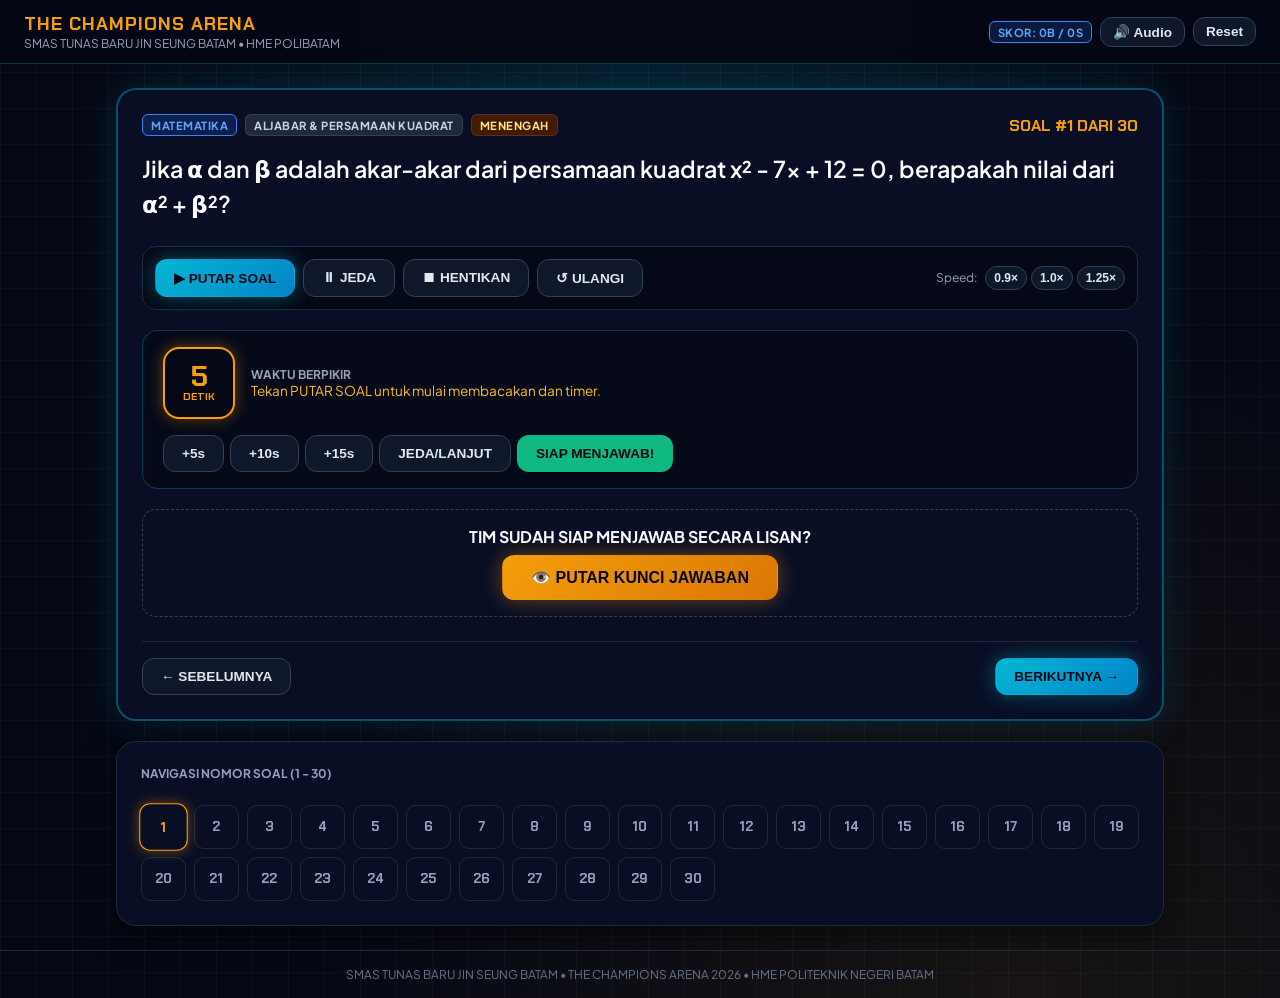
<file: public/the_champions_arena.html>
<!DOCTYPE html>
<html lang="id">
<head>
  <meta charset="UTF-8">
  <meta name="viewport" content="width=device-width, initial-scale=1.0">
  <title>THE CHAMPIONS ARENA — SMAS Tunas Baru Jin Seung Batam</title>
  <meta name="description" content="Aplikasi Cerdas Cermat Mandiri Persiapan Juara 1 The Champions Arena - HME Polibatam">
  <link rel="preconnect" href="https://fonts.googleapis.com">
  <link rel="preconnect" href="https://fonts.gstatic.com" crossorigin>
  <link href="https://fonts.googleapis.com/css2?family=Chakra+Petch:wght@500;600;700&family=Plus+Jakarta+Sans:wght@400;500;600;700;800&display=swap" rel="stylesheet">
  <style>
    :root {
      --bg: #050814;
      --card-bg: #090e24;
      --navy-dark: #0b132b;
      --cyan: #06b6d4;
      --cyan-glow: rgba(6, 182, 212, 0.4);
      --gold: #f59e0b;
      --gold-glow: rgba(245, 158, 11, 0.4);
      --emerald: #10b981;
      --rose: #ef4444;
      --text-main: #f8fafc;
      --text-muted: #94a3b8;
      --border: #1e293b;
    }
    * {
      box-sizing: border-box;
      margin: 0;
      padding: 0;
    }
    body {
      background-color: var(--bg);
      color: var(--text-main);
      font-family: 'Plus Jakarta Sans', system-ui, sans-serif;
      min-height: 100vh;
      display: flex;
      flex-direction: column;
      background-image: 
        radial-gradient(ellipse at 50% 0%, rgba(6, 182, 212, 0.12) 0%, transparent 60%),
        radial-gradient(ellipse at 80% 100%, rgba(245, 158, 11, 0.08) 0%, transparent 50%),
        linear-gradient(to right, rgba(255, 255, 255, 0.03) 1px, transparent 1px),
        linear-gradient(to bottom, rgba(255, 255, 255, 0.03) 1px, transparent 1px);
      background-size: 100% 100%, 100% 100%, 36px 36px, 36px 36px;
    }
    header {
      background: rgba(5, 8, 20, 0.95);
      backdrop-filter: blur(8px);
      border-bottom: 1px solid rgba(6, 182, 212, 0.3);
      padding: 12px 24px;
      display: flex;
      justify-content: space-between;
      align-items: center;
      position: sticky;
      top: 0;
      z-index: 50;
    }
    .brand-title {
      font-family: 'Chakra Petch', sans-serif;
      font-weight: 800;
      font-size: 1.15rem;
      color: var(--gold);
      letter-spacing: 1px;
    }
    .brand-sub {
      font-size: 0.75rem;
      color: var(--text-muted);
    }
    .badge {
      display: inline-block;
      padding: 3px 8px;
      border-radius: 6px;
      font-size: 0.7rem;
      font-weight: 700;
      letter-spacing: 0.5px;
      text-transform: uppercase;
      border: 1px solid rgba(255, 255, 255, 0.1);
    }
    .badge-math { background: rgba(37, 99, 235, 0.2); color: #60a5fa; border-color: #3b82f6; }
    .badge-phys { background: rgba(147, 51, 234, 0.2); color: #c084fc; border-color: #a855f7; }
    .badge-eng { background: rgba(16, 185, 129, 0.2); color: #34d399; border-color: #10b981; }
    .badge-chem { background: rgba(245, 158, 11, 0.2); color: #fbbf24; border-color: #f59e0b; }

    main {
      flex: 1;
      max-width: 1080px;
      width: 100%;
      margin: 0 auto;
      padding: 24px 16px;
    }
    .card {
      background: var(--card-bg);
      border: 1px solid var(--border);
      border-radius: 20px;
      padding: 24px;
      box-shadow: 0 10px 30px rgba(0, 0, 0, 0.5);
    }
    .arena-card {
      border: 2px solid rgba(6, 182, 212, 0.4);
      box-shadow: 0 0 40px rgba(6, 182, 212, 0.15);
      position: relative;
    }
    .q-text {
      font-size: 1.45rem;
      font-weight: 600;
      line-height: 1.5;
      margin: 16px 0 24px 0;
      color: #ffffff;
    }
    .btn {
      display: inline-flex;
      align-items: center;
      justify-content: center;
      gap: 8px;
      padding: 10px 18px;
      border-radius: 12px;
      font-weight: 700;
      font-size: 0.85rem;
      cursor: pointer;
      border: 1px solid transparent;
      transition: all 0.2s ease;
      user-select: none;
    }
    .btn:active { transform: scale(0.96); }
    .btn-gold {
      background: linear-gradient(135deg, #f59e0b, #d97706);
      color: #050814;
      box-shadow: 0 0 20px var(--gold-glow);
    }
    .btn-cyan {
      background: linear-gradient(135deg, #06b6d4, #0284c7);
      color: #050814;
      box-shadow: 0 0 20px var(--cyan-glow);
    }
    .btn-emerald {
      background: #10b981;
      color: #050814;
    }
    .btn-rose {
      background: #ef4444;
      color: #ffffff;
    }
    .btn-dark {
      background: #0f172a;
      border-color: #334155;
      color: #e2e8f0;
    }
    .btn-dark:hover { background: #1e293b; }

    /* Timer Box */
    .timer-container {
      display: flex;
      align-items: center;
      justify-content: space-between;
      flex-wrap: wrap;
      gap: 16px;
      background: rgba(5, 8, 20, 0.7);
      border: 1px solid rgba(6, 182, 212, 0.3);
      padding: 16px 20px;
      border-radius: 16px;
      margin: 20px 0;
    }
    .timer-badge {
      display: flex;
      flex-direction: column;
      align-items: center;
      justify-content: center;
      width: 72px;
      height: 72px;
      border-radius: 16px;
      border: 2px solid var(--gold);
      background: #050814;
      color: var(--gold);
      font-family: 'Chakra Petch', sans-serif;
      font-weight: 800;
      box-shadow: 0 0 15px var(--gold-glow);
    }
    .timer-num { font-size: 1.8rem; line-height: 1; }
    .timer-unit { font-size: 0.65rem; text-transform: uppercase; }
    .timer-urgent {
      border-color: var(--rose) !important;
      color: var(--rose) !important;
      box-shadow: 0 0 20px rgba(239, 68, 68, 0.6) !important;
      animation: pulse 1s infinite;
    }
    @keyframes pulse {
      0%, 100% { transform: scale(1); }
      50% { transform: scale(1.05); }
    }

    /* Grid Navigation */
    .grid-nav {
      display: grid;
      grid-template-columns: repeat(auto-fill, minmax(44px, 1fr));
      gap: 8px;
      margin-top: 24px;
    }
    .grid-btn {
      height: 44px;
      border-radius: 10px;
      border: 1px solid #1e293b;
      background: #090e24;
      color: #94a3b8;
      font-family: 'Chakra Petch', sans-serif;
      font-weight: 700;
      cursor: pointer;
      display: flex;
      align-items: center;
      justify-content: center;
      transition: all 0.15s;
    }
    .grid-btn.active {
      border-color: var(--gold);
      color: var(--gold);
      box-shadow: 0 0 12px var(--gold-glow);
      transform: scale(1.08);
    }
    .grid-btn.correct { background: rgba(16, 185, 129, 0.25); border-color: var(--emerald); color: var(--emerald); }
    .grid-btn.wrong { background: rgba(239, 68, 68, 0.25); border-color: var(--rose); color: var(--rose); }

    /* Answer box */
    .answer-box {
      background: linear-gradient(135deg, rgba(245, 158, 11, 0.1), rgba(6, 182, 212, 0.05));
      border: 2px solid var(--gold);
      border-radius: 16px;
      padding: 24px;
      margin-top: 20px;
    }
    .answer-title {
      font-size: 2rem;
      font-weight: 800;
      color: #ffffff;
      margin: 8px 0;
    }
    .explanation {
      background: rgba(0, 0, 0, 0.4);
      padding: 12px 16px;
      border-radius: 10px;
      font-size: 0.85rem;
      color: #cbd5e1;
      margin-top: 12px;
      line-height: 1.5;
    }
    footer {
      border-top: 1px solid #1e293b;
      padding: 16px;
      text-align: center;
      font-size: 0.75rem;
      color: #64748b;
    }
    .hidden { display: none !important; }
  </style>
</head>
<body>
  <header>
    <div>
      <div class="brand-title">THE CHAMPIONS ARENA</div>
      <div class="brand-sub">SMAS TUNAS BARU JIN SEUNG BATAM • HME POLIBATAM</div>
    </div>
    <div style="display:flex; gap:8px; align-items:center;">
      <span class="badge badge-math" id="score-badge">Skor: 0B / 0S</span>
      <button class="btn btn-dark" onclick="toggleAudio()" id="audio-toggle-btn" style="padding:6px 12px;">🔊 Audio</button>
      <button class="btn btn-dark" onclick="openResetModal()" style="padding:6px 12px;">Reset</button>
    </div>
  </header>

  <main>
    <!-- View: Question Card -->
    <div id="arena-view" class="card arena-card">
      <div style="display:flex; justify-content:space-between; align-items:center; flex-wrap:wrap; gap:8px;">
        <div style="display:flex; gap:8px; align-items:center;">
          <span class="badge badge-math" id="q-category">MATEMATIKA</span>
          <span class="badge" style="background:#1e293b; color:#cbd5e1;" id="q-topic">Topik</span>
          <span class="badge" style="background:#451a03; color:#fde68a;" id="q-difficulty">Tinggi</span>
        </div>
        <div style="font-family:'Chakra Petch', sans-serif; font-weight:700; color:var(--gold);" id="q-counter">
          SOAL #1 DARI 30
        </div>
      </div>

      <div class="q-text" id="q-text">
        Loading soal...
      </div>

      <!-- TTS Bar -->
      <div style="background:rgba(0,0,0,0.4); border:1px solid #1e293b; padding:12px; border-radius:14px; display:flex; flex-wrap:wrap; gap:8px; align-items:center; justify-content:space-between;">
        <div style="display:flex; gap:8px; flex-wrap:wrap;">
          <button class="btn btn-cyan" onclick="playQuestionSpeech()">▶ PUTAR SOAL</button>
          <button class="btn btn-dark" onclick="pauseSpeech()">⏸ JEDA</button>
          <button class="btn btn-dark" onclick="stopSpeech()">⏹ HENTIKAN</button>
          <button class="btn btn-dark" onclick="playQuestionSpeech()">↺ ULANGI</button>
        </div>
        <div style="display:flex; gap:4px; align-items:center;">
          <span style="font-size:0.75rem; color:#94a3b8; margin-right:4px;">Speed:</span>
          <button class="btn btn-dark" style="padding:4px 8px; font-size:0.75rem;" onclick="setSpeed(0.9)">0.9×</button>
          <button class="btn btn-dark" style="padding:4px 8px; font-size:0.75rem;" onclick="setSpeed(1.0)">1.0×</button>
          <button class="btn btn-dark" style="padding:4px 8px; font-size:0.75rem;" onclick="setSpeed(1.25)">1.25×</button>
        </div>
      </div>

      <!-- Timer Section -->
      <div class="timer-container">
        <div style="display:flex; align-items:center; gap:16px;">
          <div class="timer-badge" id="timer-box">
            <span class="timer-num" id="timer-val">5</span>
            <span class="timer-unit">DETIK</span>
          </div>
          <div>
            <div style="font-size:0.75rem; font-weight:700; color:#94a3b8; text-transform:uppercase;">WAKTU BERPIKIR</div>
            <div id="timer-status" style="font-size:0.85rem; color:#fbbf24;">Siap atau tekan putar soal untuk mulai timer.</div>
          </div>
        </div>

        <div style="display:flex; gap:6px; flex-wrap:wrap;">
          <button class="btn btn-dark" onclick="extendTimer(5)">+5s</button>
          <button class="btn btn-dark" onclick="extendTimer(10)">+10s</button>
          <button class="btn btn-dark" onclick="extendTimer(15)">+15s</button>
          <button class="btn btn-dark" onclick="toggleTimer()">JEDA/LANJUT</button>
          <button class="btn btn-emerald" onclick="readyToAnswer()">SIAP MENJAWAB!</button>
        </div>
      </div>

      <!-- Answer / Reveal Box -->
      <div id="ready-panel" style="text-align:center; padding:16px; border:1px dashed #334155; border-radius:14px; margin-top:16px;">
        <div style="font-weight:700; margin-bottom:8px;">TIM SUDAH SIAP MENJAWAB SECARA LISAN?</div>
        <button class="btn btn-gold" style="font-size:1rem; padding:12px 28px;" onclick="revealAnswer()">
          👁️ PUTAR KUNCI JAWABAN
        </button>
      </div>

      <div id="answer-panel" class="answer-box hidden">
        <div style="font-size:0.75rem; font-weight:700; color:var(--gold); text-transform:uppercase;">KUNCI JAWABAN RESMI</div>
        <div class="answer-title" id="ans-text">25</div>
        <div class="explanation" id="ans-expl">Pembahasan soal...</div>

        <div style="margin-top:20px;">
          <div style="font-size:0.75rem; font-weight:700; color:#94a3b8; text-transform:uppercase; margin-bottom:8px; text-align:center;">PENILAIAN JAWABAN</div>
          <div style="display:grid; grid-template-columns:1fr 1fr; gap:12px;">
            <button class="btn btn-emerald" style="padding:14px; font-size:1rem;" onclick="scoreAnswer('correct')">
              ✓ JAWABAN BENAR
            </button>
            <button class="btn btn-rose" style="padding:14px; font-size:1rem;" onclick="scoreAnswer('wrong')">
              ✕ JAWABAN SALAH
            </button>
          </div>
        </div>
      </div>

      <!-- Nav buttons -->
      <div style="display:flex; justify-content:space-between; margin-top:24px; padding-top:16px; border-top:1px solid #1e293b;">
        <button class="btn btn-dark" onclick="prevQuestion()" id="btn-prev">← SEBELUMNYA</button>
        <button class="btn btn-cyan" onclick="nextQuestion()" id="btn-next">BERIKUTNYA →</button>
      </div>
    </div>

    <!-- 1-30 Grid Matrix -->
    <div class="card" style="margin-top:20px;">
      <div style="font-size:0.75rem; font-weight:700; color:#94a3b8; text-transform:uppercase; margin-bottom:8px;">
        NAVIGASI NOMOR SOAL (1 - 30)
      </div>
      <div class="grid-nav" id="grid-container"></div>
    </div>
  </main>

  <footer>
    SMAS TUNAS BARU JIN SEUNG BATAM • THE CHAMPIONS ARENA 2026 • HME POLITEKNIK NEGERI BATAM
  </footer>

  <script>
    // 30 Verified Questions Database
    const QUESTIONS = [
      { id: 1, category: "MATEMATIKA", difficulty: "Menengah", topic: "Aljabar & Persamaan Kuadrat", text: "Jika α dan β adalah akar-akar dari persamaan kuadrat x² - 7x + 12 = 0, berapakah nilai dari α² + β²?", tts: "Soal nomor 1. Kategori Matematika. Jika alfa dan beta adalah akar-akar dari persamaan kuadrat x kuadrat dikurang tujuh x ditambah dua belas sama dengan nol, berapakah nilai dari alfa kuadrat ditambah beta kuadrat?", ans: "25", expl: "Berdasarkan Teorema Vieta: α + β = 7 dan α · β = 12. Nilai α² + β² = (α + β)² - 2αβ = 7² - 2(12) = 49 - 24 = 25." },
      { id: 2, category: "MATEMATIKA", difficulty: "Menengah", topic: "Barisan & Deret", text: "Suku ke-3 suatu barisan aritmetika adalah 11 dan suku ke-8 adalah 26. Berapakah nilai suku ke-15 barisan tersebut?", tts: "Soal nomor 2. Kategori Matematika. Suku ke-tiga suatu barisan aritmetika adalah sebelas dan suku ke-delapan adalah dua puluh enam. Berapakah nilai suku ke-lima belas barisan tersebut?", ans: "47", expl: "Beda b = (26 - 11) / (8 - 3) = 3. Suku pertama a = 11 - 2(3) = 5. U15 = a + 14b = 5 + 14(3) = 47." },
      { id: 3, category: "MATEMATIKA", difficulty: "Tinggi", topic: "Trigonometri Sudut Rangkap", text: "Jika sudut lancip x memenuhi sin x = 3/5, berapakah nilai eksak dari cos 2x?", tts: "Soal nomor 3. Kategori Matematika. Jika sudut lancip x memenuhi sinus x sama dengan tiga per lima, berapakah nilai eksak dari cosinus dua x?", ans: "7/25", expl: "Rumus sudut rangkap cos 2x = 1 - 2 sin² x = 1 - 2(9/25) = 1 - 18/25 = 7/25 (atau 0,28)." },
      { id: 4, category: "MATEMATIKA", difficulty: "Menengah", topic: "Logaritma", text: "Berapakah nilai sederhana dari ²log 48 - ²log 3 + ³log 27?", tts: "Soal nomor 4. Kategori Matematika. Berapakah nilai sederhana dari dua log empat puluh delapan dikurang dua log tiga ditambah tiga log dua puluh tujuh?", ans: "7", expl: "²log (48/3) = ²log 16 = 4. Dan ³log 27 = 3. Maka 4 + 3 = 7." },
      { id: 5, category: "MATEMATIKA", difficulty: "Tinggi", topic: "Kombinatorika & Peluang", text: "Dari sebuah klub riset beranggotakan 6 siswa laki-laki dan 4 siswa perempuan, akan dibentuk delegasi cerdas cermat 3 orang. Berapa banyak kombinasi delegasi yang terdiri tepat atas 2 laki-laki dan 1 perempuan?", tts: "Soal nomor 5. Kategori Matematika. Berapa banyak kombinasi delegasi yang terdiri tepat atas dua laki-laki dan satu perempuan dari enam laki-laki dan empat perempuan?", ans: "60", expl: "C(6,2) × C(4,1) = 15 × 4 = 60 cara." },
      { id: 6, category: "MATEMATIKA", difficulty: "Menengah", topic: "Geometri Dimensi Tiga", text: "Sebuah kubus ABCD.EFGH memiliki panjang rusuk 6 cm. Berapakah panjang diagonal ruang AG kubus tersebut?", tts: "Soal nomor 6. Kategori Matematika. Sebuah kubus memiliki panjang rusuk enam sentimeter. Berapakah panjang diagonal ruang kubus tersebut?", ans: "6√3 cm", expl: "Panjang diagonal ruang kubus rusuk s adalah s√3 = 6√3 cm." },
      { id: 7, category: "MATEMATIKA", difficulty: "Tinggi", topic: "Kalkulus & Garis Singgung", text: "Tentukan gradien garis singgung pada kurva y = 2x³ - 3x² + 5 di titik dengan absis x = 2.", tts: "Soal nomor 7. Kategori Matematika. Tentukan gradien garis singgung kurva y sama dengan dua x pangkat tiga dikurang tiga x kuadrat ditambah lima pada absis x sama dengan dua.", ans: "12", expl: "y' = 6x² - 6x. Substitusi x = 2: m = 6(4) - 6(2) = 24 - 12 = 12." },
      { id: 8, category: "MATEMATIKA", difficulty: "Menengah", topic: "Matriks & Determinan", text: "Diberikan matriks A ordo 2x2 dengan baris pertama [4, 3] dan baris kedua [2, 5]. Berapakah nilai determinan dari matriks A tersebut?", tts: "Soal nomor 8. Kategori Matematika. Diberikan matriks A ordo dua kali dua dengan baris pertama empat dan tiga, serta baris kedua dua dan lima. Berapakah nilai determinan matriks A?", ans: "14", expl: "det(A) = (4)(5) - (3)(2) = 20 - 6 = 14." },

      { id: 9, category: "FISIKA", difficulty: "Menengah", topic: "Kinematika GLBB", text: "Sebuah robot beroda mula-mula diam lalu dipercepat beraturan sebesar 3 m/s² selama 6 sekon pada lintasan lurus. Berapakah total jarak yang ditempuhnya?", tts: "Soal nomor 9. Kategori Fisika. Sebuah robot mula-mula diam dipercepat beraturan sebesar tiga meter per sekon kuadrat selama enam sekon. Berapakah total jarak tempuhnya?", ans: "54 meter", expl: "s = v0·t + ½ a·t² = 0 + ½(3)(36) = 54 meter." },
      { id: 10, category: "FISIKA", difficulty: "Menengah", topic: "Hukum II Newton", text: "Sebuah balok bermassa 5 kg ditarik dengan gaya horizontal konstan sebesar 30 Newton di atas lantai licin tanpa gesekan. Berapakah percepatan gerak balok tersebut?", tts: "Soal nomor 10. Kategori Fisika. Balok bermassa lima kilogram ditarik dengan gaya tiga puluh Newton di lantai licin. Berapakah percepatan geraknya?", ans: "6 m/s²", expl: "a = ΣF / m = 30 / 5 = 6 m/s²." },
      { id: 11, category: "FISIKA", difficulty: "Menengah", topic: "Energi Mekanik", text: "Sebuah benda bermassa 2 kg jatuh bebas dari keadaan diam pada ketinggian 10 meter di atas tanah. Dengan percepatan gravitasi g = 10 m/s², berapakah energi kinetik benda saat menyentuh tanah?", tts: "Soal nomor 11. Kategori Fisika. Benda bermassa dua kilogram jatuh bebas dari ketinggian sepuluh meter dengan gravitasi sepuluh. Berapakah energi kinetiknya saat menyentuh tanah?", ans: "200 Joule", expl: "Ek = Ep_awal = m·g·h = 2 × 10 × 10 = 200 Joule." },
      { id: 12, category: "FISIKA", difficulty: "Tinggi", topic: "Impuls & Momentum", text: "Sebuah bola bermassa 0,2 kg bergerak ke barat dengan kelajuan 15 m/s, dipukul balik ke timur dengan kelajuan 25 m/s. Berapakah besar impuls tumbukan yang dialami bola?", tts: "Soal nomor 12. Kategori Fisika. Bola bermassa nol koma dua kilogram bergerak lima belas meter per sekon, lalu dipukul balik menjadi dua puluh lima meter per sekon. Berapakah besar impuls tumbukannya?", ans: "8 N·s", expl: "I = m · |v2 - v1| = 0,2 × |25 - (-15)| = 0,2 × 40 = 8 N·s." },
      { id: 13, category: "FISIKA", difficulty: "Menengah", topic: "Tekanan Hidrostatis", text: "Berapakah besar tekanan hidrostatis pada kedalaman 4 meter di dalam air tawar bermassa jenis 1000 kg/m³? Gunakan g = 10 m/s².", tts: "Soal nomor 13. Kategori Fisika. Berapakah besar tekanan hidrostatis pada kedalaman empat meter di dalam air bermassa jenis seribu dengan gravitasi sepuluh?", ans: "40.000 Pa", expl: "Ph = ρ·g·h = 1000 × 10 × 4 = 40.000 Pa (40 kPa)." },
      { id: 14, category: "FISIKA", difficulty: "Tinggi", topic: "Efisiensi Mesin Carnot", text: "Sebuah mesin kalor Carnot beroperasi di antara reservoir suhu 500 Kelvin dan 300 Kelvin. Berapakah efisiensi termal maksimum mesin tersebut dalam persen?", tts: "Soal nomor 14. Kategori Fisika. Mesin Carnot bekerja antara reservoir lima ratus Kelvin dan tiga ratus Kelvin. Berapakah efisiensinya dalam persen?", ans: "40%", expl: "η = (1 - 300/500) × 100% = 40%." },
      { id: 15, category: "FISIKA", difficulty: "Menengah", topic: "Rangkaian Paralel", text: "Tiga buah resistor identik masing-masing bernilai 6 Ohm dirangkai secara paralel. Berapakah nilai hambatan pengganti total rangkaian tersebut?", tts: "Soal nomor 15. Kategori Fisika. Tiga resistor bernilai enam Ohm dirangkai paralel. Berapakah hambatan pengganti totalnya?", ans: "2 Ohm", expl: "Rp = 6 / 3 = 2 Ohm." },
      { id: 16, category: "FISIKA", difficulty: "Menengah", topic: "Gelombang & Bunyi", text: "Apakah nama fenomena fisis berupa perubahan frekuensi gelombang bunyi akibat gerak relatif antara sumber bunyi dan pengamat?", tts: "Soal nomor 16. Kategori Fisika. Apakah nama fenomena fisis berupa perubahan frekuensi gelombang bunyi akibat gerak relatif antara sumber dan pengamat?", ans: "Efek Doppler", expl: "Efek Doppler adalah gejala perubahan frekuensi teramati akibat gerak relatif sumber dan pendengar." },

      { id: 17, category: "BAHASA INGGRIS", difficulty: "Menengah", topic: "Vocabulary & Synonyms", text: "What is the precise academic synonym for the adjective 'meticulous'?", tts: "Question number 17. English Category. What is the precise academic synonym for the adjective meticulous?", ans: "Thorough", expl: "'Meticulous' means very careful and precise; its primary synonym is 'thorough'." },
      { id: 18, category: "BAHASA INGGRIS", difficulty: "Menengah", topic: "Second Conditional", text: "Complete the sentence with the correct verb form: 'If our robotics team (have) modern sensors, we would definitely win the national competition.'", tts: "Question number 18. Complete the sentence with the correct verb form: If our robotics team have modern sensors, we would win.", ans: "had", expl: "Second conditional uses: If + Simple Past (had), would + infinitive." },
      { id: 19, category: "BAHASA INGGRIS", difficulty: "Tinggi", topic: "Subject-Verb Agreement", text: "Choose the correct verb in parentheses: 'Neither the teacher nor the students (was / were) present during the electronic seminar yesterday.'", tts: "Question number 19. Choose the correct verb: Neither the teacher nor the students was or were present.", ans: "were", expl: "In 'neither... nor...', the verb agrees with the closer subject ('the students' -> 'were')." },
      { id: 20, category: "BAHASA INGGRIS", difficulty: "Menengah", topic: "Idiomatic Expressions", text: "What is the definition of the common English idiom 'to bite the bullet'?", tts: "Question number 20. What is the definition of the English idiom: to bite the bullet?", ans: "To face a difficult situation with courage", expl: "'To bite the bullet' means to bravely face or endure a tough, unpleasant situation." },
      { id: 21, category: "BAHASA INGGRIS", difficulty: "Tinggi", topic: "Antonyms", text: "What is the antonym of the word 'ephemeral', which describes something lasting for a very short time?", tts: "Question number 21. What is the antonym of the word ephemeral?", ans: "Permanent", expl: "'Ephemeral' means transitory; its antonym is 'permanent' or 'eternal'." },
      { id: 22, category: "BAHASA INGGRIS", difficulty: "Menengah", topic: "Passive Voice", text: "Transform the following sentence into the correct passive voice: 'Alexander Fleming discovered penicillin in 1928.'", tts: "Question number 22. Transform into passive voice: Alexander Fleming discovered penicillin in 1928.", ans: "Penicillin was discovered by Alexander Fleming in 1928", expl: "Simple past passive: Subject + was + past participle + by agent." },
      { id: 23, category: "BAHASA INGGRIS", difficulty: "Tinggi", topic: "Figures of Speech", text: "Identify the figure of speech used in this sentence: 'The ruthless lightning danced furiously across the midnight sky.'", tts: "Question number 23. Identify the figure of speech: The ruthless lightning danced furiously across the midnight sky.", ans: "Personification", expl: "Personification attributes human qualities (dancing) to non-human elements (lightning)." },

      { id: 24, category: "KIMIA", difficulty: "Menengah", topic: "Konfigurasi Elektron", text: "Unsur klorin (Cl) memiliki nomor atom 17. Berapakah jumlah elektron valensi yang terdapat pada kulit terluar atom klorin tersebut?", tts: "Soal nomor 24. Kategori Kimia. Unsur klorin memiliki nomor atom tujuh belas. Berapakah jumlah elektron valensinya?", ans: "7", expl: "Konfigurasi Cl (Z=17): 1s² 2s² 2p⁶ 3s² 3p⁵. Kulit n=3 memiliki 2 + 5 = 7 elektron valensi." },
      { id: 25, category: "KIMIA", difficulty: "Menengah", topic: "Stoikiometri & Mol", text: "Berapakah massa dari 0,5 mol gas karbon dioksida (CO₂)? Diketahui Ar C = 12 dan Ar O = 16.", tts: "Soal nomor 25. Kategori Kimia. Berapakah massa dari nol koma lima mol gas karbon dioksida dengan Ar C dua belas dan Ar O enam belas?", ans: "22 gram", expl: "Mr CO₂ = 12 + 32 = 44 g/mol. Massa = 0,5 mol × 44 g/mol = 22 gram." },
      { id: 26, category: "KIMIA", difficulty: "Menengah", topic: "pH Asam Kuat", text: "Berapakah nilai pH dari suatu larutan asam klorida (HCl) yang memiliki konsentrasi ion hidrogen [H⁺] sebesar 0,001 M (10⁻³ M)?", tts: "Soal nomor 26. Kategori Kimia. Berapakah nilai pH larutan asam klorida dengan konsentrasi sepuluh pangkat minus tiga Molar?", ans: "3", expl: "pH = -log [H⁺] = -log (10⁻³) = 3." },
      { id: 27, category: "KIMIA", difficulty: "Tinggi", topic: "Bilangan Oksidasi", text: "Tentukan bilangan oksidasi unsur mangan (Mn) di dalam ion permanganat (MnO₄⁻).", tts: "Soal nomor 27. Kategori Kimia. Tentukan bilangan oksidasi unsur mangan di dalam ion permanganat MnO empat minus.", ans: "+7", expl: "Mn + 4(-2) = -1 => Mn - 8 = -1 => Mn = +7." },
      { id: 28, category: "KIMIA", difficulty: "Menengah", topic: "Sifat Keperiodikan", text: "Dalam satu periode pada sistem periodik unsur dari arah kiri ke kanan, bagaimanakah kecenderungan ukuran jari-jari atom?", tts: "Soal nomor 28. Kategori Kimia. Dalam satu periode dari kiri ke kanan, bagaimanakah kecenderungan ukuran jari-jari atom?", ans: "Semakin kecil", expl: "Muatan inti efektif bertambah kuat menarik elektron terluar ke inti sehingga jari-jari atom makin mengecil." },
      { id: 29, category: "KIMIA", difficulty: "Menengah", topic: "Termokimia", text: "Apakah sebutan untuk reaksi kimia yang melepaskan kalor ke lingkungan dan memiliki nilai perubahan entalpi bertanda negatif (ΔH < 0)?", tts: "Soal nomor 29. Kategori Kimia. Apakah sebutan untuk reaksi kimia yang melepaskan kalor ke lingkungan dengan delta H negatif?", ans: "Reaksi Eksoterm", expl: "Reaksi eksoterm melepaskan kalor dari sistem ke lingkungan dengan ΔH < 0." },
      { id: 30, category: "KIMIA", difficulty: "Tinggi", topic: "Sel Volta", text: "Pada sel Volta, elektroda manakah yang bertindak sebagai anoda tempat terjadinya reaksi oksidasi, dan bermuatan negatif atau positif?", tts: "Soal nomor 30. Kategori Kimia. Pada sel Volta, elektroda manakah yang bertindak sebagai anoda tempat terjadinya reaksi oksidasi?", ans: "Kutub negatif", expl: "Pada sel Volta, anoda bermuatan negatif (tempat oksidasi) dan katoda bermuatan positif (tempat reduksi)." }
    ];

    // State
    let currentIndex = 0;
    let records = JSON.parse(localStorage.getItem('the_champions_arena_standalone_records') || '{}');
    let timerVal = 5;
    let timerInterval = null;
    let isTimerRunning = false;
    let ttsRate = 1.0;
    let audioEnabled = true;

    // Web Audio Synthesizer
    let audioCtx = null;
    function getAudioCtx() {
      if (!audioCtx) audioCtx = new (window.AudioContext || window.webkitAudioContext)();
      if (audioCtx.state === 'suspended') audioCtx.resume();
      return audioCtx;
    }

    function playVictorySound() {
      if (!audioEnabled) return;
      const ctx = getAudioCtx();
      const now = ctx.currentTime;
      [523.25, 659.25, 783.99, 1046.5].forEach((freq, idx) => {
        const osc = ctx.createOscillator();
        const gain = ctx.createGain();
        osc.frequency.setValueAtTime(freq, now + idx * 0.12);
        gain.gain.setValueAtTime(0.25, now + idx * 0.12);
        gain.gain.exponentialRampToValueAtTime(0.001, now + idx * 0.12 + 0.5);
        osc.connect(gain);
        gain.connect(ctx.destination);
        osc.start(now + idx * 0.12);
        osc.stop(now + idx * 0.12 + 0.5);
      });
    }

    function playWrongSound() {
      if (!audioEnabled) return;
      const ctx = getAudioCtx();
      const now = ctx.currentTime;
      [150, 140].forEach((freq) => {
        const osc = ctx.createOscillator();
        const gain = ctx.createGain();
        osc.type = 'sawtooth';
        osc.frequency.setValueAtTime(freq, now);
        gain.gain.setValueAtTime(0.2, now);
        gain.gain.exponentialRampToValueAtTime(0.001, now + 0.5);
        osc.connect(gain);
        gain.connect(ctx.destination);
        osc.start(now);
        osc.stop(now + 0.5);
      });
    }

    // TTS Web Speech API
    function playQuestionSpeech() {
      window.speechSynthesis.cancel();
      stopTimer();
      const q = QUESTIONS[currentIndex];
      const utter = new SpeechSynthesisUtterance(q.tts);
      utter.rate = ttsRate;
      utter.lang = q.category === 'BAHASA INGGRIS' ? 'en-US' : 'id-ID';

      utter.onend = () => {
        startTimer();
      };
      window.speechSynthesis.speak(utter);
    }

    function pauseSpeech() { window.speechSynthesis.pause(); }
    function stopSpeech() { window.speechSynthesis.cancel(); }
    function setSpeed(s) { ttsRate = s; playQuestionSpeech(); }

    // Timer functions
    function startTimer() {
      stopTimer();
      isTimerRunning = true;
      document.getElementById('timer-status').innerText = 'Waktu berpikir sedang berjalan...';
      document.getElementById('timer-box').classList.remove('timer-urgent');

      timerInterval = setInterval(() => {
        if (timerVal <= 1) {
          timerVal = 0;
          stopTimer();
          document.getElementById('timer-val').innerText = '0';
          document.getElementById('timer-status').innerText = '⚠️ WAKTU HABIS! Tim dipersilakan menjawab.';
          document.getElementById('timer-box').classList.add('timer-urgent');
          return;
        }
        timerVal--;
        document.getElementById('timer-val').innerText = timerVal;
      }, 1000);
    }

    function stopTimer() {
      if (timerInterval) {
        clearInterval(timerInterval);
        timerInterval = null;
      }
      isTimerRunning = false;
    }

    function toggleTimer() {
      if (isTimerRunning) {
        stopTimer();
        document.getElementById('timer-status').innerText = 'Timer dijeda.';
      } else {
        startTimer();
      }
    }

    function extendTimer(sec) {
      timerVal += sec;
      document.getElementById('timer-val').innerText = timerVal;
      document.getElementById('timer-box').classList.remove('timer-urgent');
      startTimer();
    }

    function readyToAnswer() {
      stopTimer();
      stopSpeech();
      document.getElementById('timer-status').innerText = 'Tim siap menjawab secara lisan.';
    }

    // Reveal and Scoring
    function revealAnswer() {
      stopTimer();
      stopSpeech();
      const q = QUESTIONS[currentIndex];
      document.getElementById('ready-panel').classList.add('hidden');
      document.getElementById('answer-panel').classList.remove('hidden');
      document.getElementById('ans-text').innerText = q.ans;
      document.getElementById('ans-expl').innerText = q.expl;

      const utter = new SpeechSynthesisUtterance("Kunci jawaban benar adalah: " + q.ans + ". Pembahasan: " + q.expl);
      utter.lang = 'id-ID';
      utter.rate = ttsRate;
      window.speechSynthesis.speak(utter);
    }

    function scoreAnswer(res) {
      records[QUESTIONS[currentIndex].id] = res;
      localStorage.setItem('the_champions_arena_standalone_records', JSON.stringify(records));
      if (res === 'correct') {
        playVictorySound();
        alert('🎉 LUAR BIASA! JAWABAN BENAR!');
      } else {
        playWrongSound();
        alert('BELUM TEPAT! Jawaban yang benar adalah: ' + QUESTIONS[currentIndex].ans);
      }
      updateScoreBadge();
      renderGrid();
    }

    // Render Question
    function loadQuestion(idx) {
      stopTimer();
      stopSpeech();
      currentIndex = idx;
      const q = QUESTIONS[idx];

      document.getElementById('q-category').innerText = q.category;
      document.getElementById('q-topic').innerText = q.topic;
      document.getElementById('q-difficulty').innerText = q.difficulty;
      document.getElementById('q-counter').innerText = `SOAL #${q.id} DARI 30`;
      document.getElementById('q-text').innerText = q.text;

      timerVal = 5;
      document.getElementById('timer-val').innerText = '5';
      document.getElementById('timer-box').classList.remove('timer-urgent');
      document.getElementById('timer-status').innerText = 'Tekan PUTAR SOAL untuk mulai membacakan dan timer.';

      // Check if already scored
      if (records[q.id]) {
        document.getElementById('ready-panel').classList.add('hidden');
        document.getElementById('answer-panel').classList.remove('hidden');
        document.getElementById('ans-text').innerText = q.ans;
        document.getElementById('ans-expl').innerText = q.expl;
      } else {
        document.getElementById('ready-panel').classList.remove('hidden');
        document.getElementById('answer-panel').classList.add('hidden');
      }

      document.getElementById('btn-prev').disabled = idx === 0;
      document.getElementById('btn-next').disabled = idx === QUESTIONS.length - 1;

      renderGrid();
    }

    function nextQuestion() {
      if (currentIndex < QUESTIONS.length - 1) loadQuestion(currentIndex + 1);
    }

    function prevQuestion() {
      if (currentIndex > 0) loadQuestion(currentIndex - 1);
    }

    function renderGrid() {
      const container = document.getElementById('grid-container');
      container.innerHTML = '';
      QUESTIONS.forEach((q, idx) => {
        const btn = document.createElement('button');
        btn.className = 'grid-btn';
        if (idx === currentIndex) btn.classList.add('active');
        if (records[q.id] === 'correct') btn.classList.add('correct');
        if (records[q.id] === 'wrong') btn.classList.add('wrong');
        btn.innerText = q.id;
        btn.onclick = () => loadQuestion(idx);
        container.appendChild(btn);
      });
    }

    function updateScoreBadge() {
      let b = 0, s = 0;
      Object.values(records).forEach(v => {
        if (v === 'correct') b++;
        if (v === 'wrong') s++;
      });
      document.getElementById('score-badge').innerText = `Skor: ${b}B / ${s}S`;
    }

    function toggleAudio() {
      audioEnabled = !audioEnabled;
      document.getElementById('audio-toggle-btn').innerText = audioEnabled ? '🔊 Audio' : '🔇 Hening';
    }

    function openResetModal() {
      if (confirm('Reset seluruh riwayat latihan di perangkat ini?')) {
        records = {};
        localStorage.removeItem('the_champions_arena_standalone_records');
        updateScoreBadge();
        loadQuestion(currentIndex);
      }
    }

    // Init
    window.addEventListener('load', () => {
      loadQuestion(0);
      updateScoreBadge();
    });
  </script>
</body>
</html>
</file>
